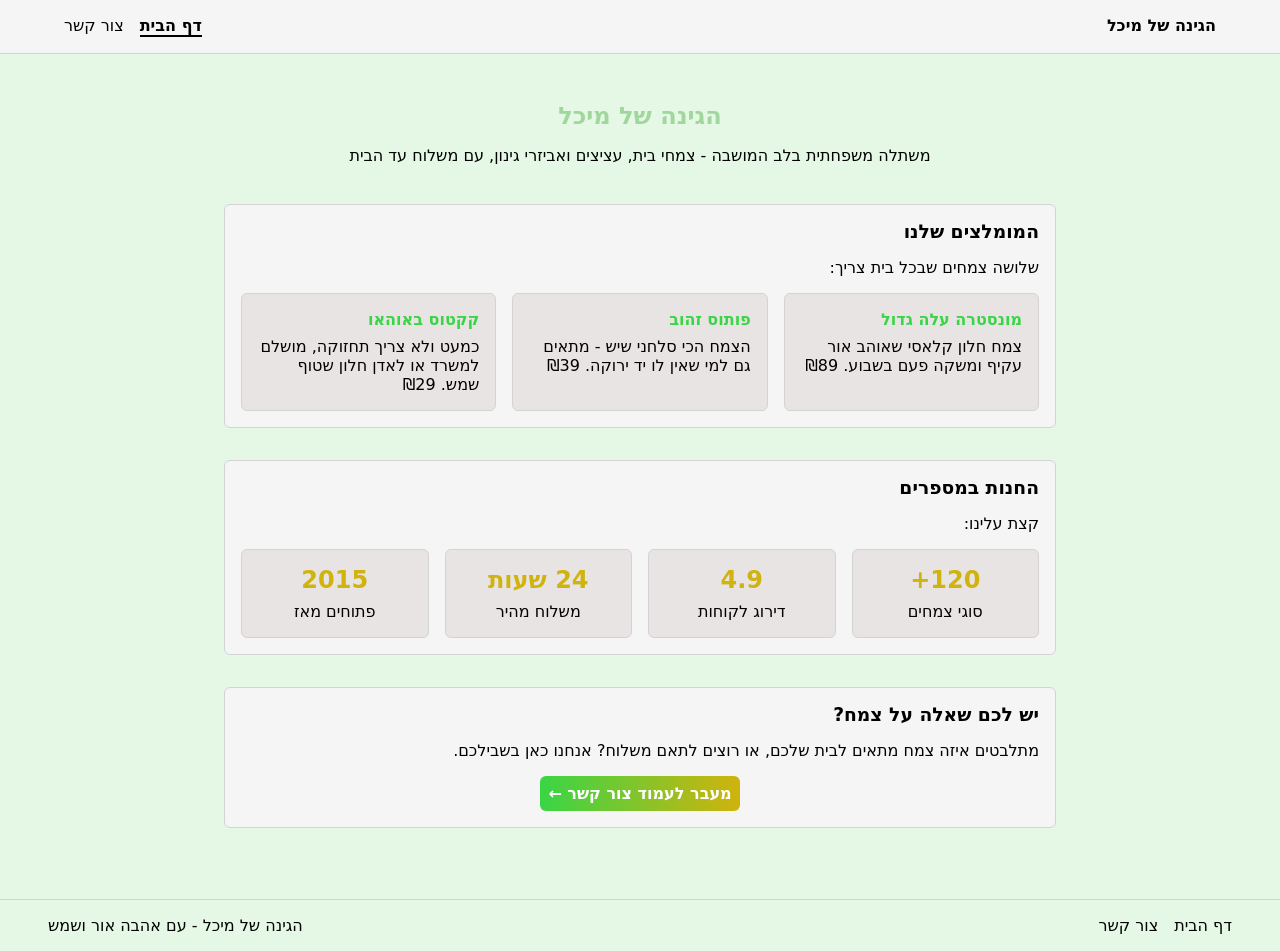
<file: index.html>
<!doctype html>
<html lang="he" dir="rtl">
  <head>
    <meta charset="UTF-8" />
    <meta name="viewport" content="width=device-width, initial-scale=1.0" />
    <link rel="stylesheet" href="setyle.css" />
    <title>Document</title>
  </head>
  <body>
    <header>
      <nav class="navbar">
        <div class="logo">
          <p>הגינה של מיכל</p>
        </div>
        <div class="nav-links">
          <a class="active" href="#">דף הבית</a>
          <a href="./contact.html">צור קשר</a>
        </div>
      </nav>
    </header>
    <main>
      <section class="hero">
        <h1 class="title">הגינה של מיכל</h1>
        <p>
          משתלה משפחתית בלב המושבה - צמחי בית, עציצים ואביזרי גינון, עם משלוח עד
          הבית
        </p>
      </section>
      <section class="box recommended">
        <h3>המומלצים שלנו</h3>
        <p>שלושה צמחים שבכל בית צריך:</p>
        <div class="plants-cards">
          <article class="card">
            <h4>מונסטרה עלה גדול</h4>
            <p>צמח חלון קלאסי שאוהב אור עקיף ומשקה פעם בשבוע. ₪89</p>
          </article>
          <article class="card">
            <h4>פותוס זהוב</h4>
            <p>הצמח הכי סלחני שיש - מתאים גם למי שאין לו יד ירוקה. ₪39</p>
          </article>
          <article class="card">
            <h4>קקטוס באוהאו</h4>
            <p>כמעט ולא צריך תחזוקה, מושלם למשרד או לאדן חלון שטוף שמש. ₪29</p>
          </article>
        </div>
      </section>
      <section class="box shop-numbers">
        <h3>החנות במספרים</h3>
        <p>קצת עלינו:</p>
        <div class="numbers-cards">
          <article class="card">
            <h2>120+</h2>
            <p>סוגי צמחים</p>
          </article>
          <article class="card">
            <h2>4.9</h2>
            <p>דירוג לקוחות</p>
          </article>
          <article class="card">
            <h2>24 שעות</h2>
            <p>משלוח מהיר</p>
          </article>
          <article class="card">
            <h2>2015</h2>
            <p>פתוחים מאז</p>
          </article>
        </div>
      </section>
      <section class="box pass-to-contact">
        <h3>יש לכם שאלה על צמח?</h3>
        <p>
          מתלבטים איזה צמח מתאים לבית שלכם, או רוצים לתאם משלוח? אנחנו כאן
          בשבילכם.
        </p>
        <div class="pass-btn">
          <a href="contact.html">מעבר לעמוד צור קשר ←</a>
        </div>
      </section>
    </main>
    <footer>
      <div class="nav-links">
        <a href="#">דף הבית</a>
        <a href="./contact.html">צור קשר</a>
      </div>
      <div class="logo">
        <p>הגינה של מיכל - עם אהבה אור ושמש</p>
      </div>
    </footer>
  </body>
</html>
</file>
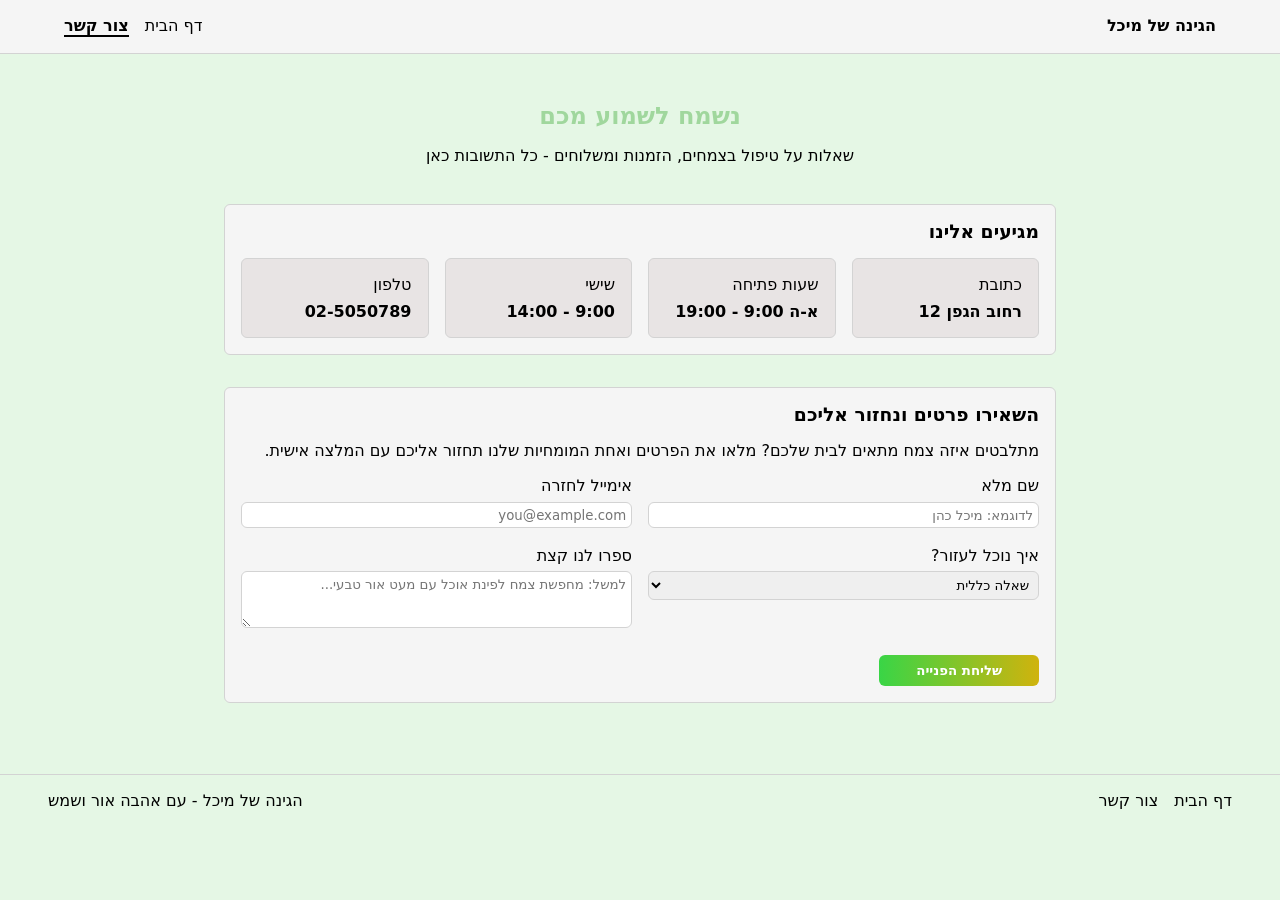
<file: contact.html>
<!doctype html>
<html lang="he" dir="rtl">
  <head>
    <meta charset="UTF-8" />
    <meta name="viewport" content="width=device-width, initial-scale=1.0" />
    <link rel="stylesheet" href="setyle.css" />
    <title>Document</title>
  </head>
  <body>
    <header>
      <nav class="navbar">
        <div class="logo">
          <p>הגינה של מיכל</p>
        </div>
        <div class="nav-links">
          <a href="./index.html">דף הבית</a>
          <a class="active" href="#">צור קשר</a>
        </div>
      </nav>
    </header>
    <main>
      <section class="hero">
        <h1 class="title">נשמח לשמוע מכם</h1>
        <p>שאלות על טיפול בצמחים, הזמנות ומשלוחים - כל התשובות כאן</p>
      </section>
      <section class="box coming-to-us">
        <h3>מגיעים אלינו</h3>
        <div class="coming-to-us-cards">
          <article class="card">
            <p class="title">כתובת</p>
            <p class="content">רחוב הגפן 12</p>
          </article>
          <article class="card">
            <p class="title">שעות פתיחה</p>
            <p class="content">א-ה 9:00 - 19:00</p>
          </article>
          <article class="card">
            <p class="title">שישי</p>
            <p class="content">9:00 - 14:00</p>
          </article>
          <article class="card">
            <p class="title">טלפון</p>
            <p class="content">02-5050789</p>
          </article>
        </div>
      </section>
      <section class="box contant-form">
        <h3>השאירו פרטים ונחזור אליכם</h3>
        <p>
          מתלבטים איזה צמח מתאים לבית שלכם? מלאו את הפרטים ואחת המומחיות שלנו
          תחזור אליכם עם המלצה אישית.
        </p>
        <form id="contact-form" action="/contant" method="post">
          <div class="column1">
            <label class="for1" for="name">שם מלא</label>
            <input
              type="text"
              id="name"
              required
              placeholder="לדוגמא: מיכל כהן"
              name="name "
            />
            <label class="for2" for="help">איך נוכל לעזור?</label>
            <select name="help" id="help">
              <option value="main-question">שאלה כללית</option>
              <option value="adress-questuin">שאלה בדרכי ההגעה לחנות</option>
              <option value="plants-question">שאלה על סוגי צמחים</option>
            </select>
          </div>
          <div class="column2">
            <label class="for3" for="email">אימייל לחזרה</label>
            <input
              type="email"
              id="email"
              placeholder="you@example.com"
              name="email"
              required
            />
            <label class="for4" for="tell-as">ספרו לנו קצת</label>
            <textarea
              placeholder="למשל: מחפשת צמח לפינת אוכל עם מעט אור טבעי..."
              name="tell-as"
              id="tell-as"
              rows="3"
            ></textarea>
          </div>
        </form>
        <button form="contact-form" type="submit">שליחת הפנייה</button>
      </section>
    </main>
    <footer>
      <div class="nav-links">
        <a href="./index.html">דף הבית</a>
        <a href="#">צור קשר</a>
      </div>
      <div class="logo">
        <p>הגינה של מיכל - עם אהבה אור ושמש</p>
      </div>
    </footer>
  </body>
</html>
</file>
<file: setyle.css>
* {
  margin: 0;
  padding: 0;
  box-sizing: border-box;
  font-family: system-ui, sans-serif;
}
:root {
  --background-color-primary: rgb(229, 247, 229);
  --background-color-second: whitesmoke;
}

body {
  background-color: var(--background-color-primary);
}

header {
  position: sticky;
  top: 0;
  background-color: var(--background-color-second);
  padding: 1rem;
  border-bottom: 1px solid lightgrey;
}

.navbar {
  display: flex;
  gap: 1rem;
  justify-content: space-between;
  padding: 0 3rem 0 3rem;
}

.navbar .logo {
  font-weight: 700;
}

.nav-links {
  display: flex;
  gap: 1rem;
}

a {
  text-decoration: none;
  color: black;
}

a.active {
  border-bottom: 2px black solid;
  font-weight: 600;
}

footer {
  display: flex;
  justify-content: space-between;
  padding: 1rem 3rem 1rem 3rem;
  border-top: 1px solid lightgrey;
}

main {
  padding: 3% 15% 3% 15%;
}

main .hero {
  text-align: center;
  line-height: 2;
}

main .hero h1 {
  color: rgb(160, 215, 157);
}

.box {
  display: flex;
  flex-direction: column;
  gap: 1rem;
  border: 1px solid lightgray;
  border-radius: 6px;
  background-color: var(--background-color-second);
  padding: 1rem;
  margin: 2rem;
  text-align: start;
}

.plants-cards {
  display: grid;

  grid-template-columns: repeat(3, 1fr);
  gap: 1rem;
  justify-items: center;
}

.card {
  display: flex;
  flex-direction: column;
  gap: 0.5rem;
  padding: 1rem;
  background-color: rgb(232, 228, 228);
  border: 1px lightgray solid;
  border-radius: 6px;
  text-align: start;
  transition:
    transform 0.25s ease,
    box-shadow 0.25s ease;
}

.card:hover {
  transform: translateY(-4px);
  box-shadow: 0 8px 20px rgba(0, 0, 0, 0.15);
}

.numbers-cards {
  display: grid;
  grid-template-columns: repeat(4, 1fr);
  gap: 1rem;
}

.numbers-cards .card {
  text-align: center;
}

.recommended .plants-cards .card h4 {
  color: rgb(57, 213, 70);
}

.shop-numbers .numbers-cards .card h2 {
  color: rgb(208, 179, 13);
}

.pass-btn {
  display: flex;
  align-self: center;
  transition: transform 0.25s ease;
}

.pass-btn:hover {
  outline: 3px solid white;
  border-radius: 6px;
  transform: scale(1.05) translateY(-4px);
}

.pass-btn a {
  border-radius: 6px;
  padding: 0.5rem;
  background: linear-gradient(to right, rgb(57, 213, 70), rgb(208, 179, 13));
  color: white;
  font-weight: 600;
}

.coming-to-us-cards {
  display: grid;
  grid-template-columns: repeat(4, 1fr);
  gap: 1rem;
}

.coming-to-us-cards .card .content {
  font-weight: 600;
}

form {
  display: flex;
  gap: 1rem;
}

form .column1 {
  display: flex;
  flex-direction: column;
  width: 50%;
  gap: 0.4rem;
}

form .column2 {
  display: flex;
  flex-direction: column;
  width: 50%;
  gap: 0.4rem;
}

input,
textarea,
select {
  padding: 0.3rem;
  border: 1px lightgray solid;
  border-radius: 6px;
  margin-bottom: 0.7rem;
}

.contant-form button {
  border: none;
  border-radius: 6px;
  padding: 0.5rem;
  background: linear-gradient(to right, rgb(57, 213, 70), rgb(208, 179, 13));
  color: white;
  font-weight: 700;
  width: 20%;
  cursor: pointer;
  transition: transform 0.25s ease;
}

.contant-form button:hover {
  border-radius: 6px;
  outline: 3px solid white;
  transform: scale(1.05) translateY(-4px);
}

@media (max-width: 640px) {
  .navbar {
    flex-direction: column;
    padding: 1rem;
  }
  .plants-cards {
    grid-template-columns: 1fr;
  }
  .numbers-cards {
    grid-template-columns: repeat(2, 1fr);
  }
  footer {
    flex-direction: column;
    gap: 1rem;
  }
  .coming-to-us-cards {
    grid-template-columns: repeat(2, 1fr);
  }
  main {
    padding: 3%;
  }
  form {
    flex-direction: column;
  }
  form .column1 {
    width: 100%;
  }
  form .column2 {
    width: 100%;
  }
  .contant-form button {
    width: 40%;
  }
}
</file>
